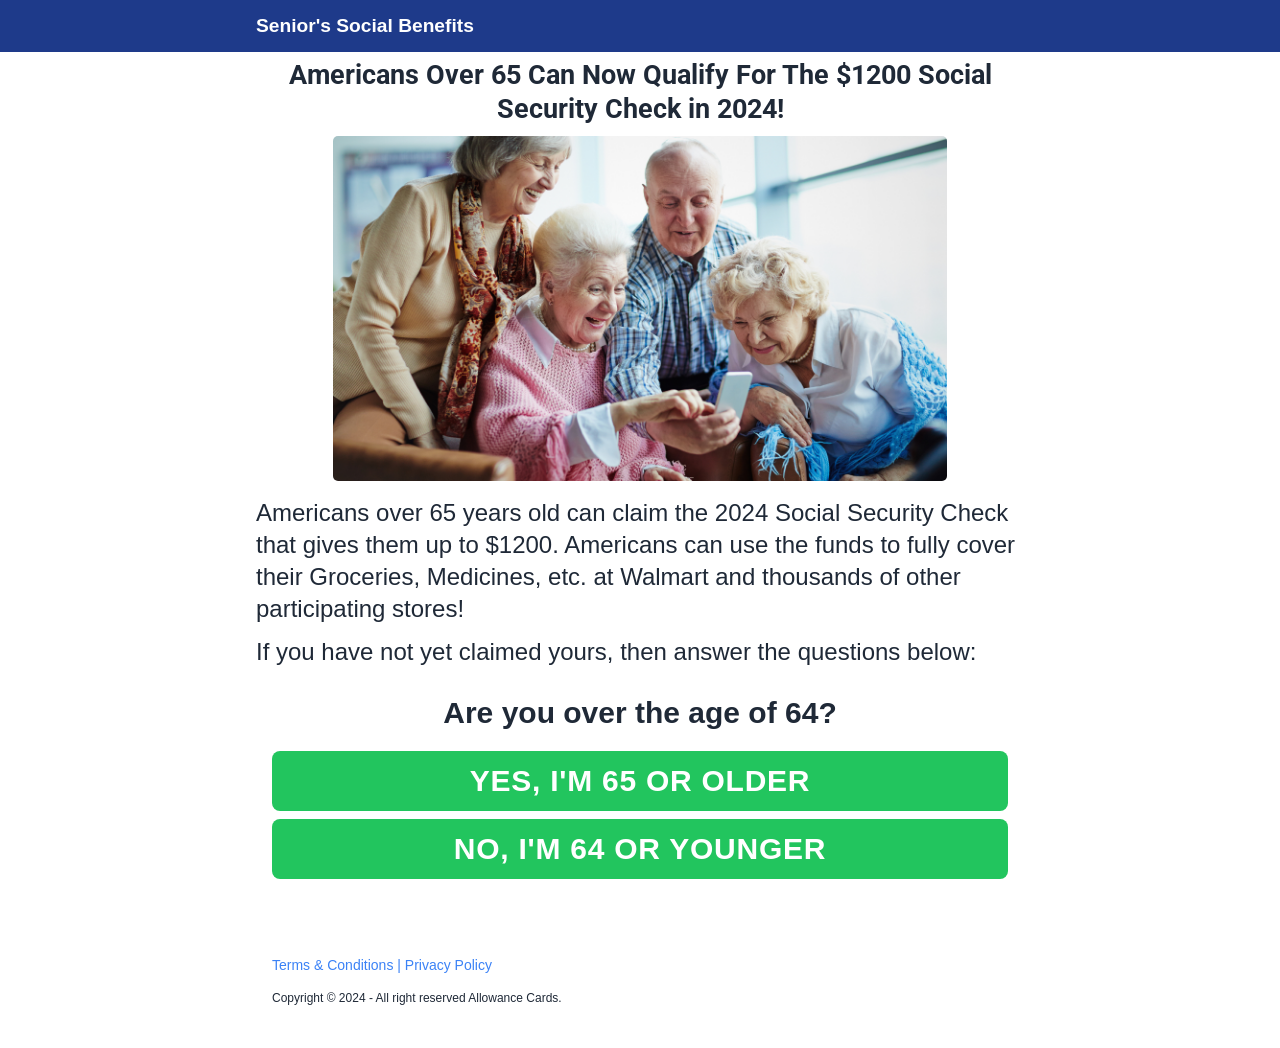
<file: index.html>
<!DOCTYPE html>
<html lang="en">
<head>
  <meta charset="UTF-8">
  <meta name="viewport" content="width=device-width, initial-scale=1">
  <title>Senior's Allowance Program 2024</title>
  <link rel="preconnect" href="https://fonts.googleapis.com">
  <link rel="preconnect" href="https://fonts.gstatic.com" crossorigin>
  <link href="https://fonts.googleapis.com/css2?family=Roboto:wght@700;900&display=swap" rel="stylesheet">
  <link rel="stylesheet" href="styles.css">
  <script>
    (function (w, d, s, l, i) {
      w[l] = w[l] || [];
      w[l].push({ "gtm.start": new Date().getTime(), event: "gtm.js" });
      var f = d.getElementsByTagName(s)[0], j = d.createElement(s), dl = l != "dataLayer" ? "&l=" + l : "";
      j.async = true;
      j.src = "https://www.googletagmanager.com/gtm.js?id=" + i + dl;
      f.parentNode.insertBefore(j, f);
    })(window, document, "script", "dataLayer", "GTM-P9PCFWQD");
  </script>
  <script src="//b-js.ringba.com/CA3a98f858ec63494d8bf83cc492e146e8" async></script>
</head>
<body>
  <noscript><iframe src="https://www.googletagmanager.com/ns.html?id=GTM-P9PCFWQD" height="0" width="0" style="display:none;visibility:hidden"></iframe></noscript>
  <div class="alc-view">
    <div class="alc-ribbon" id="top">Senior's Social Benefits</div>
    <div class="alc-column" id="quiz-view">
      <div class="alc-block">
        <div class="alc-headline"><b>Americans Over 65 Can Now Qualify For The $1200 Social Security Check in 2024!</b></div>
        <img class="alc-image" src="hero.png" alt="head">
        <div class="alc-paragraph">Americans over 65 years old can claim the 2024 Social Security Check that gives them up to $1200. Americans can use the funds to fully cover their Groceries, Medicines, etc. at Walmart and thousands of other participating stores!</div>
        <div class="alc-paragraph alc-closer">If you have not yet claimed yours, then answer the questions below:</div>
      </div>
      <div class="alc-quizcard">
        <div class="alc-query" id="question">Are you over the age of 64?</div>
        <div class="alc-stack">
          <div class="alc-button" id="yes">YES, I'M 65 OR OLDER</div>
          <div class="alc-button" id="no">NO, I'M 64 OR YOUNGER</div>
        </div>
      </div>
    </div>
    <div class="alc-progress" id="status-view" hidden>Reviewing Your Answers...</div>
    <div class="alc-progress" id="done-view" hidden>
      <div class="alc-congrats">Congratulation, You Qualify!</div>
      <div class="alc-action">Make A <b>Quick Call</b> To Claim Your $1200 Social Security Benefit!</div>
      <div class="alc-count">Spots remaining: 4</div>
      <div class="alc-cue">👇 TAP BELOW TO CALL 👇</div>
      <a class="alc-phone" href="tel:+18446720874">CALL (844) 672-0874</a>
      <div class="alc-reserved">We Have Reserved Your Spot</div>
      <div class="alc-window">Due to high call volume, your official agent is waiting for only <b>3 minutes</b>, then your spot will not be reserved.</div>
      <div class="alc-clock"><span class="alc-digit" id="mins">3</span><span class="alc-digit">:</span><span class="alc-digit" id="secs">00</span></div>
    </div>
    <div class="alc-end">
      <div class="alc-links"><a href="terms.html">Terms &amp; Conditions</a> | <a href="privacy.html">Privacy Policy</a></div>
      <div class="alc-rights">Copyright © 2024 - All right reserved Allowance Cards.</div>
    </div>
  </div>
  <script src="quiz.js"></script>
</body>
</html>
</file>
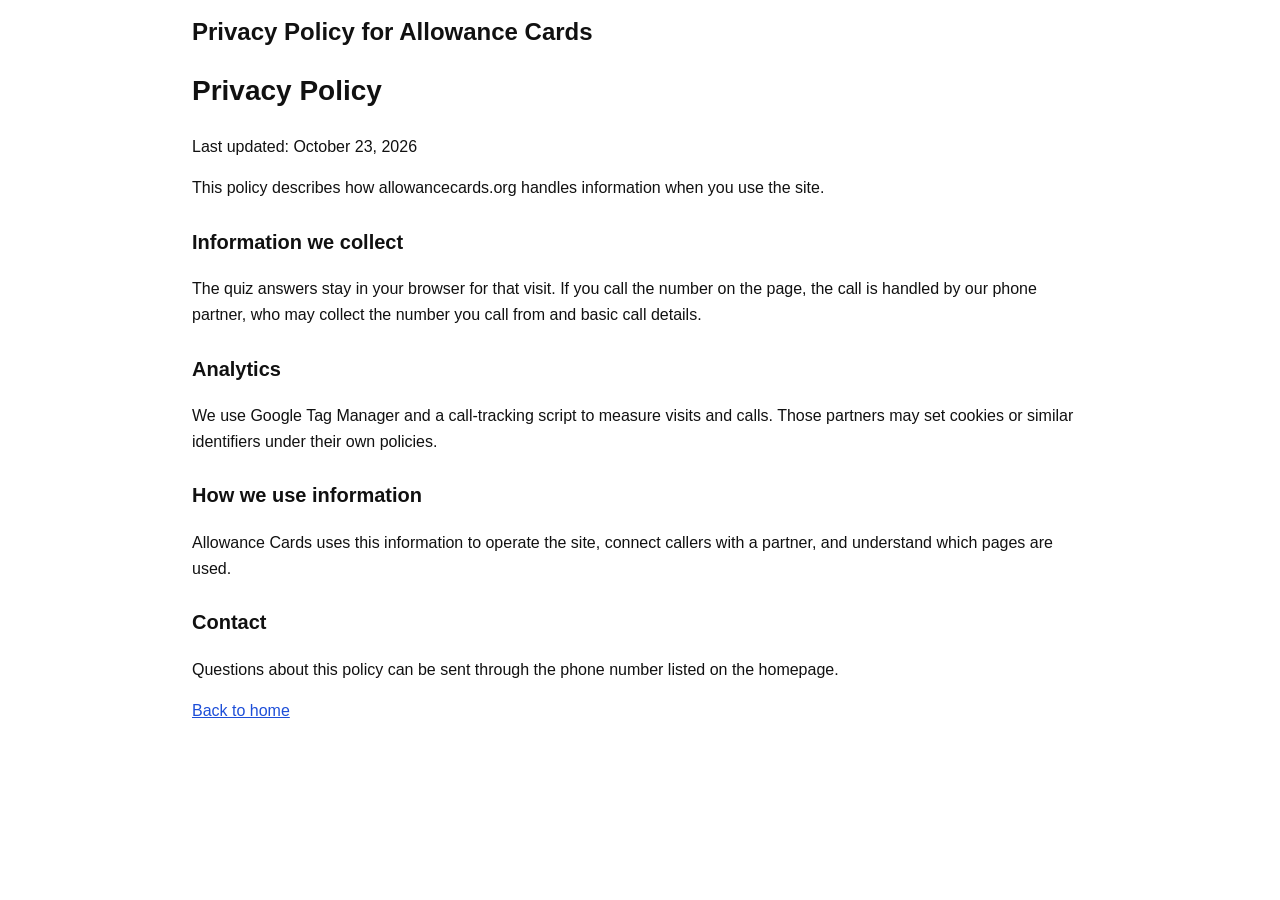
<file: privacy.html>
<!DOCTYPE html>
<html lang="en">
<head>
  <meta charset="UTF-8">
  <meta name="viewport" content="width=device-width, initial-scale=1">
  <title>Privacy Policy | Allowance Cards</title>
  <link rel="stylesheet" href="styles.css">
</head>
<body>
  <div class="alc-page">
    <p class="alc-heading">Privacy Policy for Allowance Cards</p>
    <div class="alc-inner">
      <h1>Privacy Policy</h1>
      <p>Last updated: October 23, 2026</p>
      <p>This policy describes how allowancecards.org handles information when you use the site.</p>
      <h2>Information we collect</h2>
      <p>The quiz answers stay in your browser for that visit. If you call the number on the page, the call is handled by our phone partner, who may collect the number you call from and basic call details.</p>
      <h2>Analytics</h2>
      <p>We use Google Tag Manager and a call-tracking script to measure visits and calls. Those partners may set cookies or similar identifiers under their own policies.</p>
      <h2>How we use information</h2>
      <p>Allowance Cards uses this information to operate the site, connect callers with a partner, and understand which pages are used.</p>
      <h2>Contact</h2>
      <p>Questions about this policy can be sent through the phone number listed on the homepage.</p>
      <p><a href="index.html">Back to home</a></p>
    </div>
  </div>
</body>
</html>
</file>
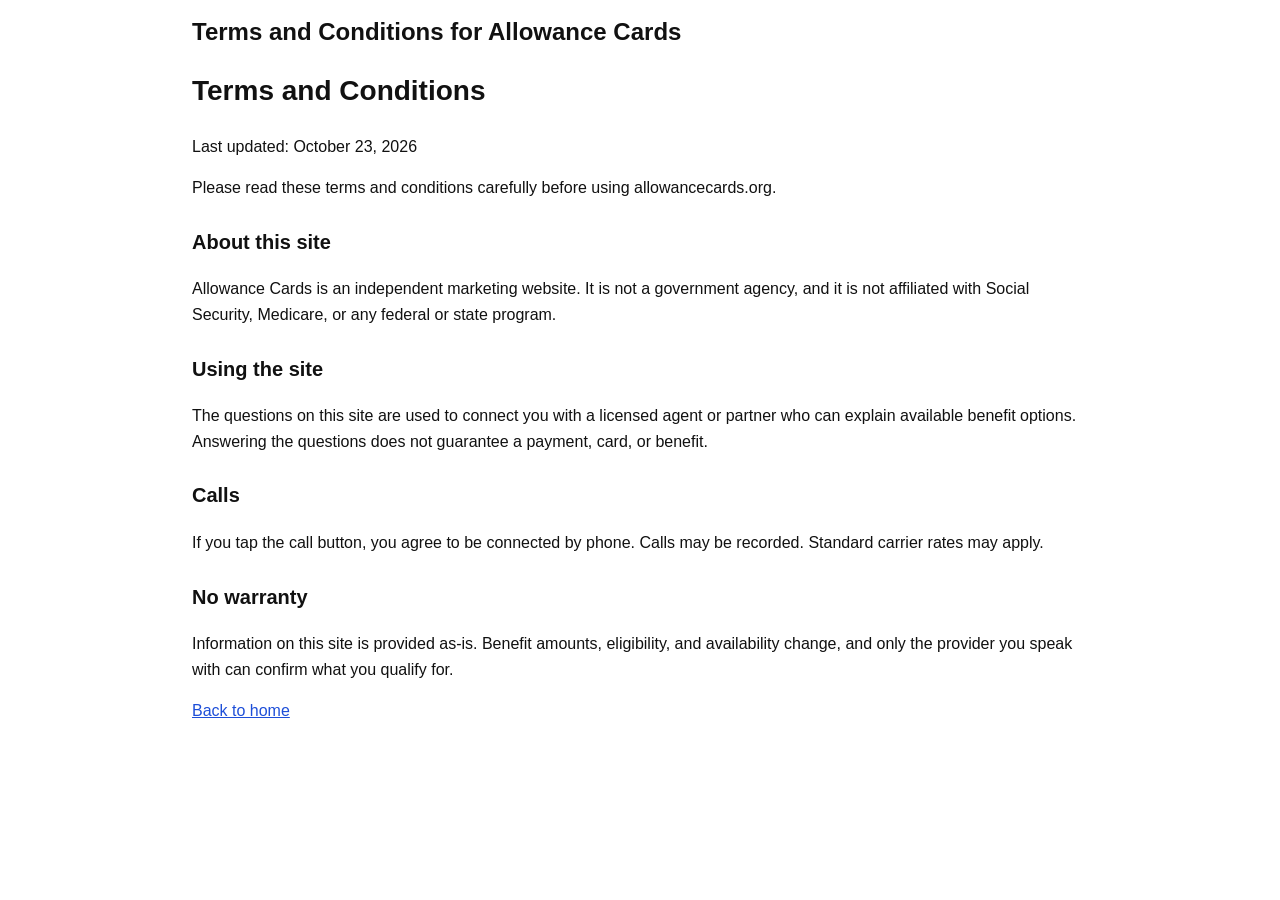
<file: terms.html>
<!DOCTYPE html>
<html lang="en">
<head>
  <meta charset="UTF-8">
  <meta name="viewport" content="width=device-width, initial-scale=1">
  <title>Terms and Conditions | Allowance Cards</title>
  <link rel="stylesheet" href="styles.css">
</head>
<body>
  <div class="alc-page">
    <p class="alc-heading">Terms and Conditions for Allowance Cards</p>
    <div class="alc-inner">
      <h1>Terms and Conditions</h1>
      <p>Last updated: October 23, 2026</p>
      <p>Please read these terms and conditions carefully before using allowancecards.org.</p>
      <h2>About this site</h2>
      <p>Allowance Cards is an independent marketing website. It is not a government agency, and it is not affiliated with Social Security, Medicare, or any federal or state program.</p>
      <h2>Using the site</h2>
      <p>The questions on this site are used to connect you with a licensed agent or partner who can explain available benefit options. Answering the questions does not guarantee a payment, card, or benefit.</p>
      <h2>Calls</h2>
      <p>If you tap the call button, you agree to be connected by phone. Calls may be recorded. Standard carrier rates may apply.</p>
      <h2>No warranty</h2>
      <p>Information on this site is provided as-is. Benefit amounts, eligibility, and availability change, and only the provider you speak with can confirm what you qualify for.</p>
      <p><a href="index.html">Back to home</a></p>
    </div>
  </div>
</body>
</html>
</file>
<file: styles.css>
* { box-sizing: border-box; }
html, body { margin: 0; padding: 0; }
body {
  background: #fff;
  color: #1f2937;
  font-family: "Helvetica Neue", Helvetica, Arial, sans-serif;
  line-height: 1.75;
  -webkit-font-smoothing: antialiased;
}
.alc-view { min-height: 100vh; }
.alc-ribbon {
  background: #1e3a8a;
  color: #fff;
  font-size: 1.2rem;
  font-weight: 800;
  line-height: 1.45;
  margin-bottom: 4px;
  padding: 0.75rem 16rem;
  text-align: left;
}
.alc-column { margin: 0 auto; max-width: 48rem; }
.alc-block { text-align: center; }
.alc-headline {
  color: #1f2937;
  font-family: Roboto, sans-serif;
  font-size: 1.7rem;
  font-weight: 900;
  line-height: 1.25;
  margin-top: -14px;
  padding: 1rem 0;
}
.alc-image {
  border-radius: 5px;
  display: block;
  margin: -6px auto 0;
  width: 80%;
}
.alc-paragraph {
  color: #1f2937;
  font-size: 1.5rem;
  font-weight: 400;
  line-height: 2rem;
  margin: 1rem 0;
  text-align: left;
}
.alc-closer { margin-top: -5px; }
.alc-quizcard { margin-top: -5px; padding: 1rem; text-align: center; }
.alc-query {
  color: #1f2937;
  font-size: 1.875rem;
  font-weight: 700;
  line-height: 2.25rem;
  text-align: center;
}
.alc-stack {
  display: grid;
  gap: 0.5rem;
  margin-top: 1.2rem;
}
.alc-button {
  align-items: center;
  background: #22c55e;
  border-radius: 0.5rem;
  color: #fff;
  cursor: pointer;
  display: flex;
  font-size: 1.875rem;
  font-weight: 700;
  justify-content: center;
  letter-spacing: 0.025em;
  line-height: 2.25rem;
  padding: 0.75rem;
  text-align: center;
  text-transform: uppercase;
  transition: background-color 0.2s ease;
  width: 100%;
}
.alc-button:hover { background: #3ee97c; }
.alc-progress {
  background: #e9f2ff;
  border-top: 2px solid #3b82f6;
  color: #1f2937;
  font-size: 1.125rem;
  font-weight: 400;
  line-height: 1.75rem;
  margin: 1rem auto;
  max-width: 48rem;
  padding: 1.5rem;
  text-align: center;
}
#status-view { font-weight: 700; }
.alc-congrats {
  color: #22c55e;
  font-size: 1.5rem;
  font-weight: 700;
  line-height: 2rem;
}
.alc-action {
  background: #fef08a;
  color: #1f2937;
  font-size: 1.5rem;
  font-weight: 700;
  line-height: 2rem;
  margin-top: 0.5rem;
}
.alc-count {
  background: #fde047;
  border-radius: 0.5rem;
  color: #1f2937;
  font-size: 1.25rem;
  font-weight: 700;
  line-height: 1.75rem;
  margin: 1rem auto;
  padding: 0.5rem 1rem;
  width: max-content;
}
.alc-cue {
  color: #1f2937;
  font-size: 1rem;
  font-weight: 700;
  line-height: 1.75rem;
  margin-top: 2rem;
}
.alc-phone {
  animation: glow 1.5s ease-in-out infinite alternate;
  background: #22c55e;
  border-radius: 0.5rem;
  color: #fff;
  cursor: pointer;
  display: block;
  font-size: 1.5rem;
  font-weight: 700;
  line-height: 2rem;
  margin: 1rem 0;
  padding: 1.25rem;
  text-decoration: none;
  text-transform: capitalize;
  transition: background-color 0.2s ease;
}
.alc-phone:hover { background: #3bec7c; }
.alc-reserved {
  font-size: 1.25rem;
  font-weight: 700;
  line-height: 2rem;
  margin-top: 1.25rem;
}
.alc-window {
  font-size: 1rem;
  font-weight: 400;
  line-height: 1.5rem;
  margin: 1rem 0;
}
.alc-clock {
  background: transparent;
  border: 2px dashed #ff0000;
  color: #ff0000;
  display: flex;
  font-size: 1.25rem;
  font-weight: 400;
  justify-content: center;
  line-height: 1.75rem;
  margin: 0.5rem auto 0;
  padding: 0.25rem 1rem;
  width: max-content;
}
.alc-end {
  display: flex;
  flex-direction: column;
  font-size: 0.875rem;
  gap: 0.35rem;
  justify-content: center;
  line-height: 1.25rem;
  margin: 2.75rem auto 1.5rem;
  max-width: 48rem;
  padding: 1rem;
}
.alc-links { color: #3b82f6; margin-bottom: 0.5rem; }
.alc-links a { color: #3b82f6; text-decoration: none; }
.alc-links a:hover { text-decoration: underline; }
.alc-rights { color: #1f2937; font-size: 12px; }
.alc-page {
  color: #111;
  margin: 0 auto;
  max-width: 1024px;
  padding: 16px 5% 48px;
}
.alc-heading {
  font-size: 24px;
  font-weight: 700;
  line-height: 1.3;
  margin: 0 0 16px;
}
.alc-inner h1 { font-size: 28px; font-weight: 700; }
.alc-inner h2 { font-size: 20px; margin-top: 1.5rem; }
.alc-inner p, .alc-inner li { font-size: 16px; line-height: 1.6; }
.alc-inner a { color: #1d4ed8; }
@keyframes glow {
  from { box-shadow: 0 0 5px #34c759, 0 0 10px #34c759; }
  to { box-shadow: 0 0 14px #34c759, 0 0 28px #34c759; }
}
@media (max-width: 768px) {
  .alc-ribbon { padding: 1.25rem 1rem; text-align: center; }
  .alc-column { padding: 0.4rem 1rem; }
  .alc-headline { font-size: 1.5rem; line-height: 1.2; }
  .alc-paragraph { font-size: 1rem; line-height: 1.5rem; margin-top: 1rem; }
  .alc-quizcard { padding: 0; }
  .alc-query { font-size: 1.5rem; line-height: 2rem; text-align: center; }
  .alc-button { font-size: 1.5rem; line-height: 2rem; }
  .alc-progress { margin: 1.25rem 1rem; }
  .alc-congrats, .alc-action { font-size: 1.25rem; line-height: 1.75rem; }
  .alc-cue { font-size: 1.1rem; }
  .alc-phone { font-size: 1.35rem; line-height: 1.75rem; }
  .alc-reserved { font-size: 1.125rem; }
  .alc-window { font-size: 0.875rem; line-height: 1.25rem; }
  .alc-end, .alc-links { text-align: center; }
}
</file>
